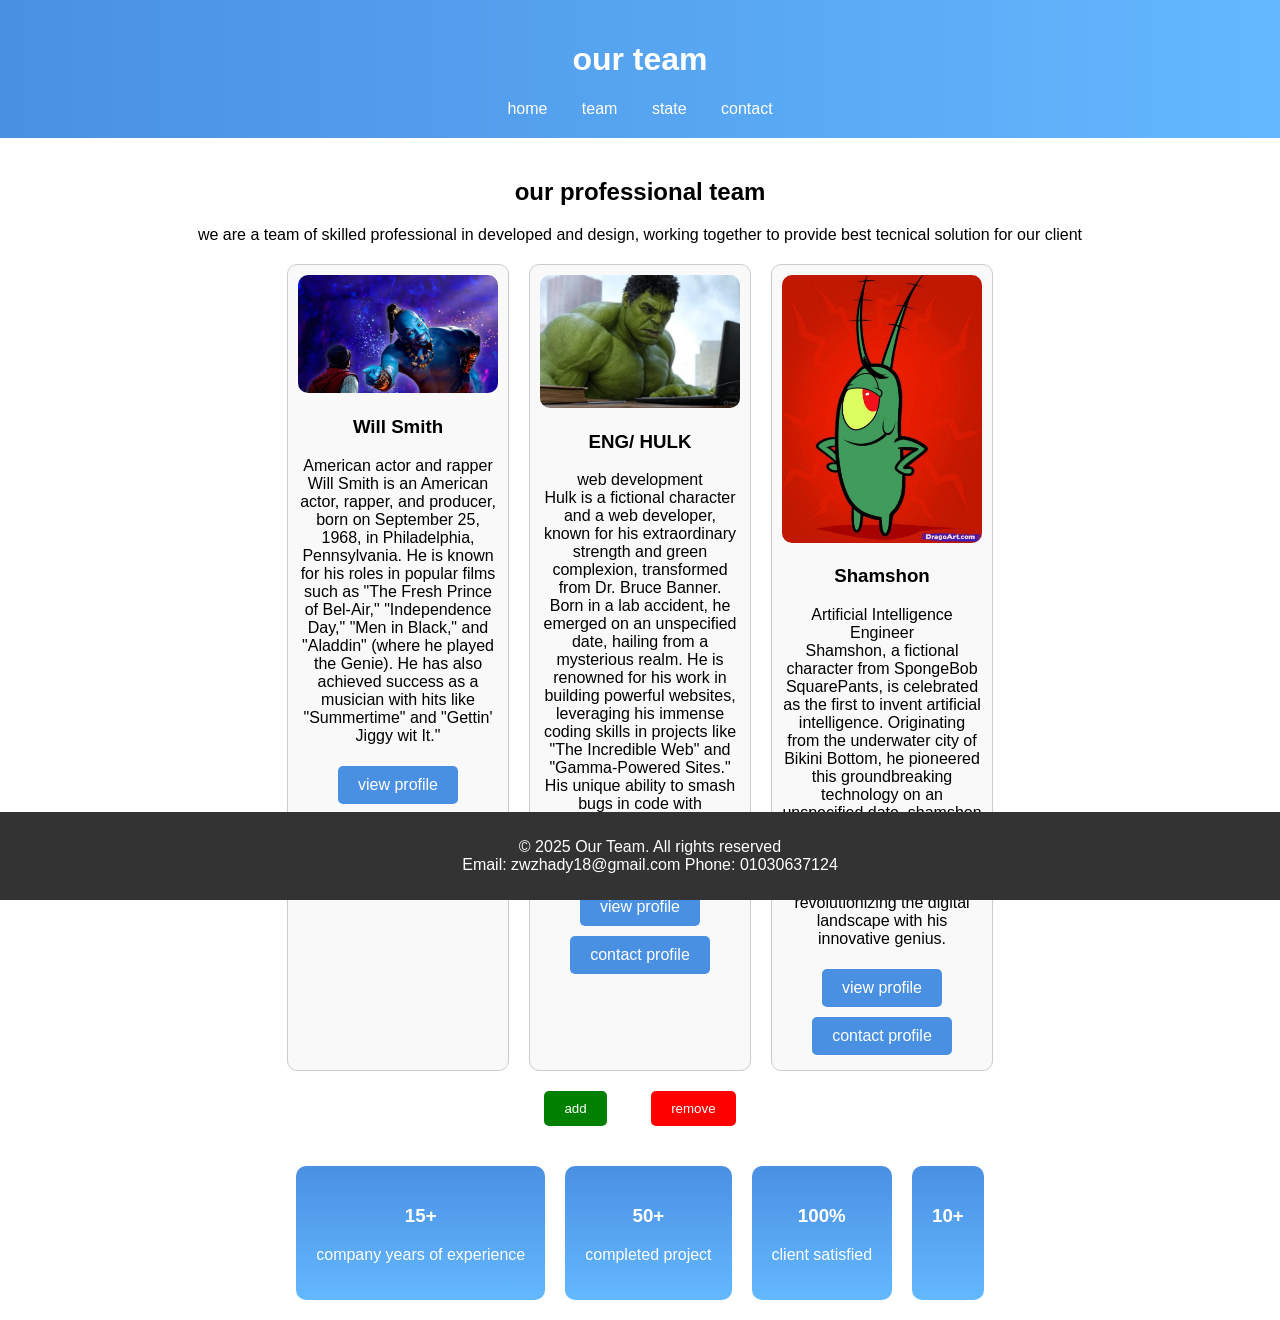
<file: index.html>
<!DOCTYPE html>
<html lang="en">
<head>
    <meta charset="UTF-8">
    <meta name="viewport" content="width=device-width, initial-scale=1.0">
    <title>Our Team</title>
    <style>
        body {
            font-family: Arial, sans-serif;
            margin: 0;
            padding: 0;
            text-align: center;
        }
        .header {
            background: linear-gradient(to right, #4a90e2, #63b8ff);
            color: white;
            padding: 20px;
        }
        .nav a {
            color: white;
            margin: 0 15px;
            text-decoration: none;
        }
        .content {
            padding: 20px;
        }
        .team-section {
            display: flex;
            justify-content: center;
            gap: 20px;
            margin-top: 20px;
        }
        .team-member {
            border: 1px solid #ccc;
            border-radius: 10px;
            padding: 10px;
            width: 200px;
            background: #f9f9f9;
        }
        .team-member img {
            border-radius: 10px;
            width: 100%;
            height: auto;
        }
        .button {
            display: inline-block;
            padding: 10px 20px;
            margin: 5px;
            background-color: #4a90e2;
            color: white;
            text-decoration: none;
            border-radius: 5px;
        }
        .stats {
            display: flex;
            justify-content: center;
            gap: 20px;
            margin-top: 20px;
            color: white;
        }
        .stats div {
            background: linear-gradient(to bottom, #4a90e2, #63b8ff);
            padding: 20px;
            border-radius: 10px;
        }
        .footer {
            background: #333;
            color: white;
            padding: 10px;
            position: fixed;
            width: 100%;
            bottom: 0;
        }
    </style>
</head>
<body>
    <div class="header">
        <h1>our team</h1>
        <div class="nav">
            <a href="#">home</a>
            <a href="#">team</a>
            <a href="#">state</a>
            <a href="#">contact</a>
        </div>
    </div>
    <div class="content">
        <h2>our professional team</h2>
        <p>we are a team of skilled professional in developed and design, working together to provide best tecnical solution for our client</p>
        <div class="team-section">
            <div class="team-member">
                <img src="Screenshot_2-7-2025_12429_image.tmdb.org.jpeg" alt="Will">
                <h3>Will Smith</h3>
                <p>American actor and rapper<br>Will Smith is an American actor, rapper, and producer, born on September 25, 1968, in Philadelphia, Pennsylvania. He is known for his roles in popular films such as "The Fresh Prince of Bel-Air," "Independence Day," "Men in Black," and "Aladdin" (where he played the Genie). He has also achieved success as a musician with hits like "Summertime" and "Gettin' Jiggy wit It."</p>
                <div><a href="#" class="button">view profile</a> <a href="#" class="button">contact profile</a></div>
            </div>
            <div class="team-member">
                <img src="a63b4f23-9917-4759-abda-de0559a2ee09 (1).jpg" alt="hulk">
                <h3>ENG/ HULK</h3>
                <p>web development<br>Hulk is a fictional character and a web developer, known for his extraordinary strength and green complexion, transformed from Dr. Bruce Banner. Born in a lab accident, he emerged on an unspecified date, hailing from a mysterious realm. He is renowned for his work in building powerful websites, leveraging his immense coding skills in projects like "The Incredible Web" and "Gamma-Powered Sites." His unique ability to smash bugs in code with unparalleled efficiency has made him a legend in the digital world.</p>
                <div><a href="#" class="button">view profile</a> <a href="#" class="button">contact profile</a></div>
            </div>
            <div class="team-member">
                <img src="3d483652eee9062113a7645f49d2f4c7036bac4a_hq.jpg" alt="Shamshon">
                <h3>Shamshon</h3>
                <p>Artificial Intelligence Engineer<br>Shamshon, a fictional character from SpongeBob SquarePants, is celebrated as the first to invent artificial intelligence. Originating from the underwater city of Bikini Bottom, he pioneered this groundbreaking technology on an unspecified date. shamshon is renowned for creating a mobile, talking computer that thinks and operates independently, revolutionizing the digital landscape with his innovative genius.</p>
                <div><a href="#" class="button">view profile</a> <a href="#" class="button">contact profile</a></div>
            </div>
        </div>
        <button style="background-color: green; color: white; padding: 10px 20px; margin: 20px; border: none; border-radius: 5px;">add</button>
        <button style="background-color: red; color: white; padding: 10px 20px; margin: 20px; border: none; border-radius: 5px;">remove</button>
        <div class="stats">
            <div><h3>15+</h3><p>company years of experience</p></div>
            <div><h3>50+</h3><p>completed project</p></div>
            <div><h3>100%</h3><p>client satisfied</p></div>
            <div><h3>10+</h3><p></p></div>
        </div>
    </div>
    <div class="footer">
        <p>© 2025 Our Team. All rights reserved<br>Email: zwzhady18@gmail.com Phone: 01030637124</p>
    </div>
</body>
</html>
</file>
